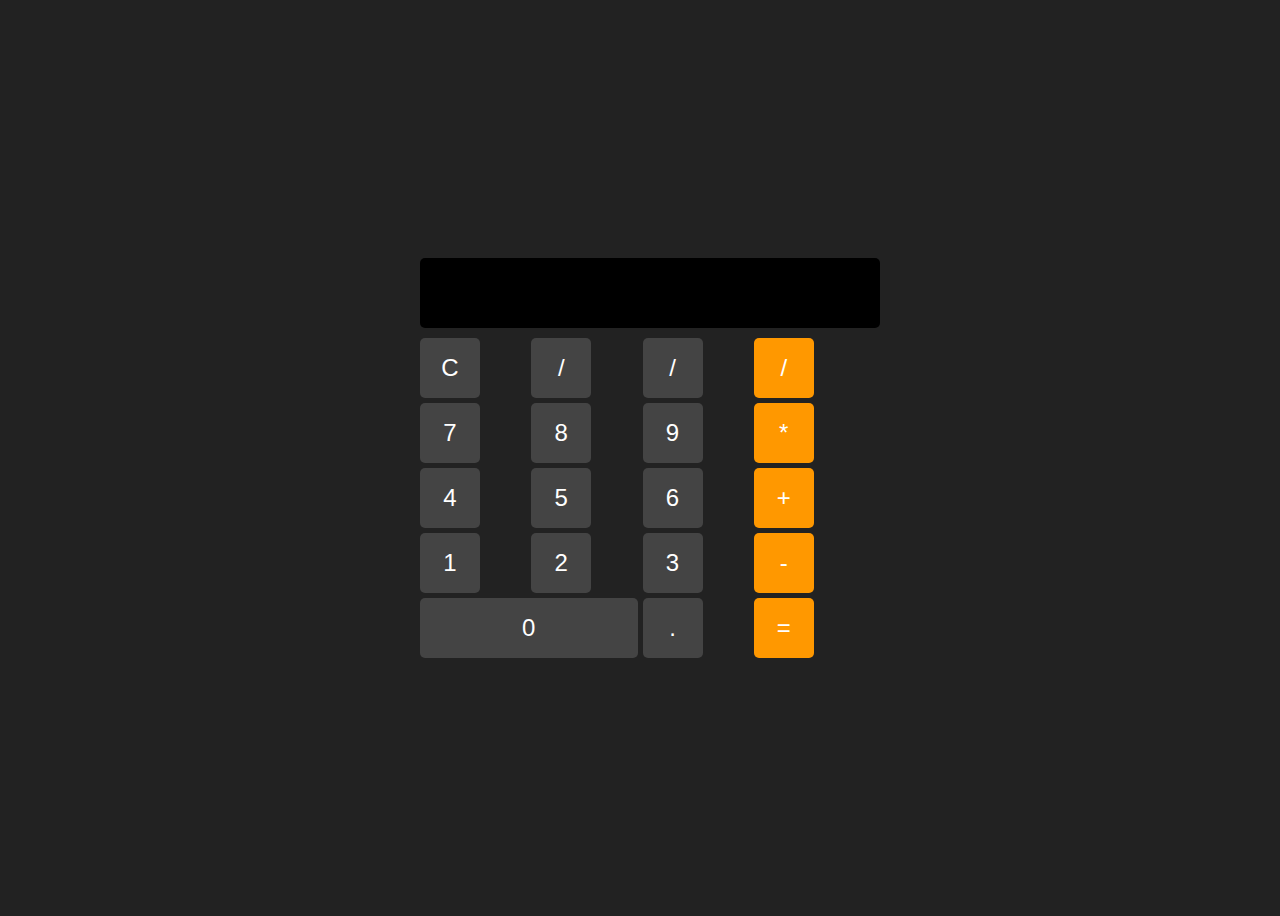
<file: index.html>
<!DOCTYPE html>
<html lang="pt">
<head>
    <meta charset="UTF-8">
    <meta name="viewport" content="width=device-width, initial-scale=1.0">
    <title>Calculadora</title>
    <link rel="stylesheet" href="arquivo.css">
</head>
<body>
    <div id="calculadora">
        <input type="text" id="display" disabled>
        <div id="teclado">
            <button onclick="limpar()">C</button>
            <button onclick="adicionarValor('/')">/</button>
            <button onclick="adicionarValor('/')">/</button>
            <button onclick="adicionarValor('/')">/</button>
            
            <button onclick="adicionarValor('7')">7</button>
            <button onclick="adicionarValor('8')">8</button>
            <button onclick="adicionarValor('9')">9</button>
            <button onclick="adicionarValor('*')">*</button>
            
            <button onclick="adicionarValor('4')">4</button>
            <button onclick="adicionarValor('5')">5</button>
            <button onclick="adicionarValor('6')">6</button>
            <button onclick="adicionarValor('+')">+</button>
            
            <button onclick="adicionarValor('1')">1</button>
            <button onclick="adicionarValor('2')">2</button>
            <button onclick="adicionarValor('3')">3</button>
            <button onclick="adicionarValor('-')">-</button>
            
            <button onclick="adicionarValor('0')" class="zero">0</button>
            <button onclick="adicionarValor('.')">.</button>
            <button onclick="calcular()">=</button>
        </div>
    </div>
  <script src="arquivo.js"></script>
</body>
</file>
<file: arquivo.css>
body {
  display: flex;
  justify-content: center;
  align-items: center;
  height: 100vh;
  background-color: #222;
  font-family: Arial, sans-serif;
}
.calculadora {
  background: #333;
  padding: 20px;
  border-radius: 10px;
  box-shadow: 0px 4px 10px rgba(0, 0, 0, 0.3);
  width: 260px;
  text-align: center;
}
#display {
  width: 100%;
  height: 50px;
  font-size: 2em;
  text-align: right;
  padding: 10px;
  border: none;
  outline: none;
  background: #000;
  color: #fff;
  margin-bottom: 10px;
  border-radius: 5px;
}
#teclado {
  display: grid;
  grid-template-columns: repeat(4, 1fr);
  gap: 5px;
}
button {
  width: 60px;
  height: 60px;
  font-size: 1.5em;
  border: none;
  cursor: pointer;
  background: #444;
  color: #fff;
  border-radius: 5px;
  transition: 0.3s;
}
button:hover {
  background: #555;
}

button:active {
  background: #777;
}

button.zero {
  grid-column: span 2;
  width: 100%;
}

button:nth-child(4n),
button:last-child {
  background: #ff9800;
}

button:nth-child(4n):hover,
button:last-child:hover {
  background: #e68900;
}
</file>
